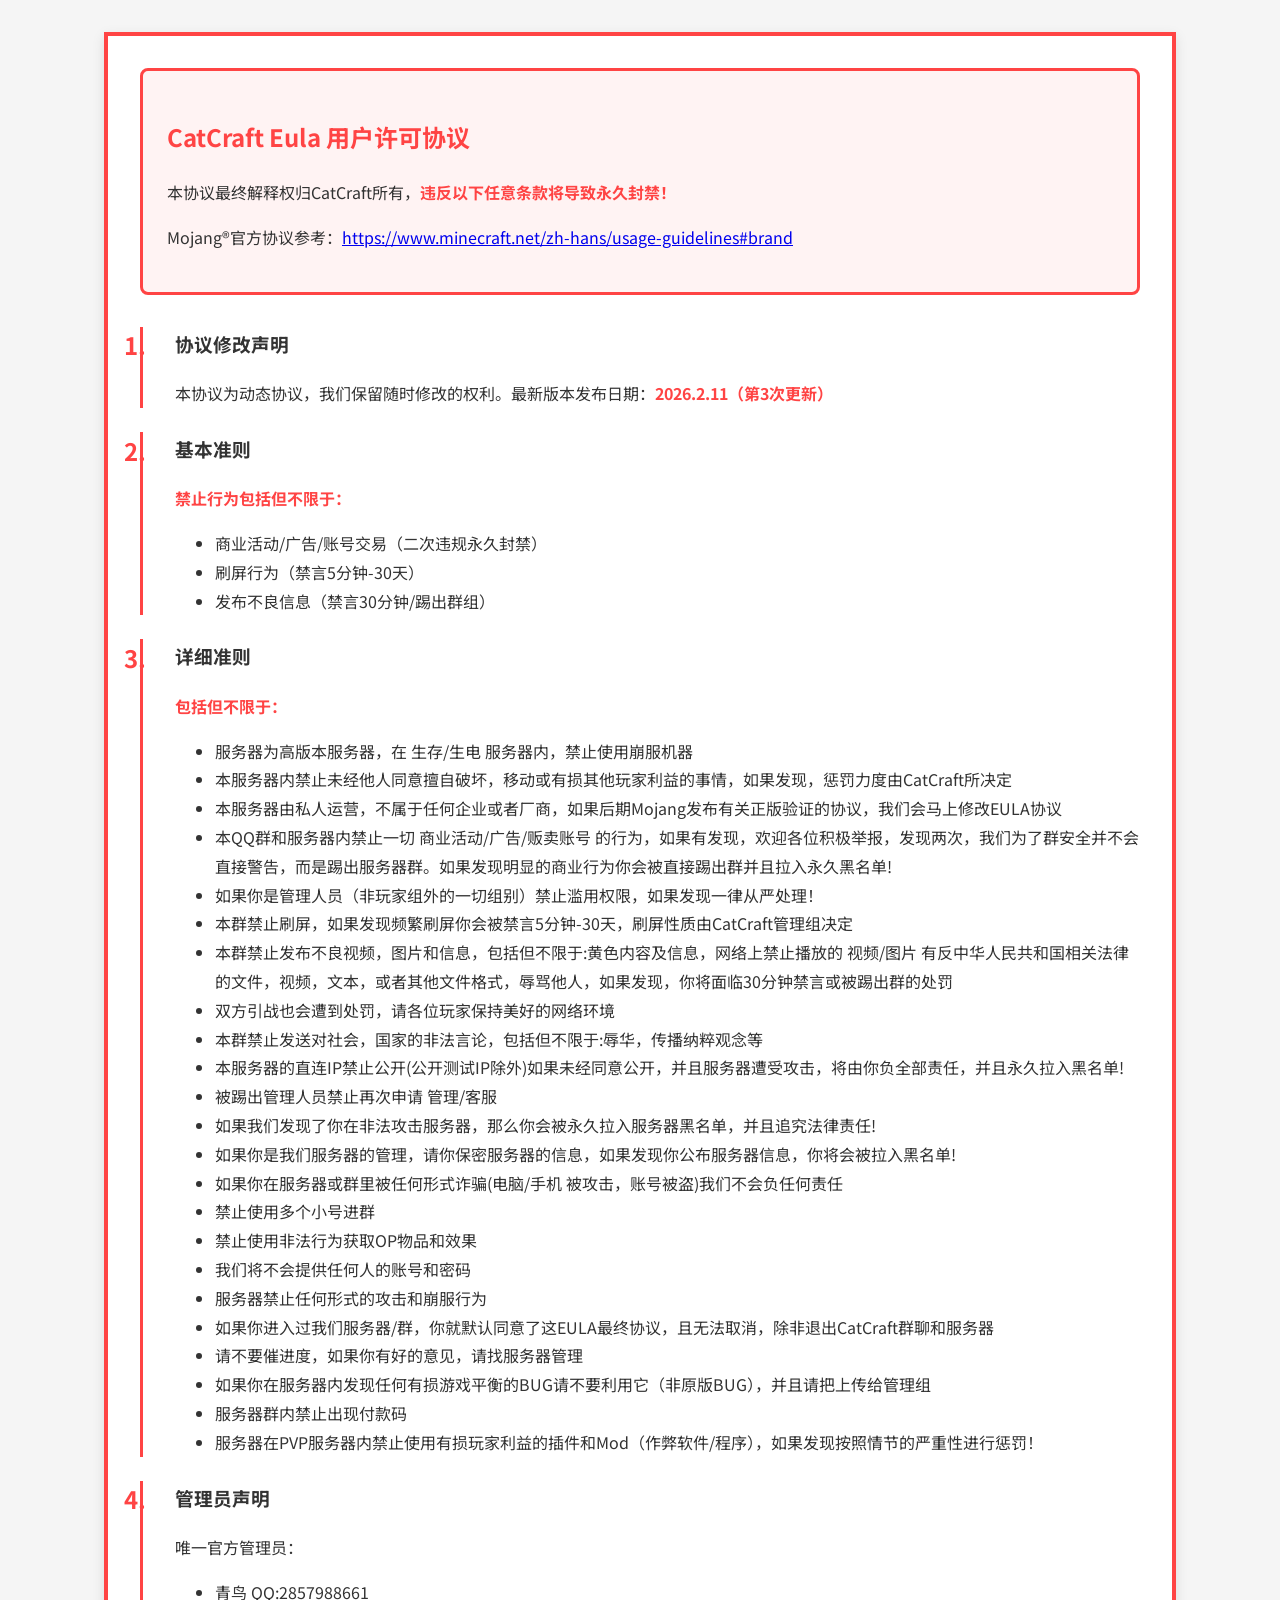
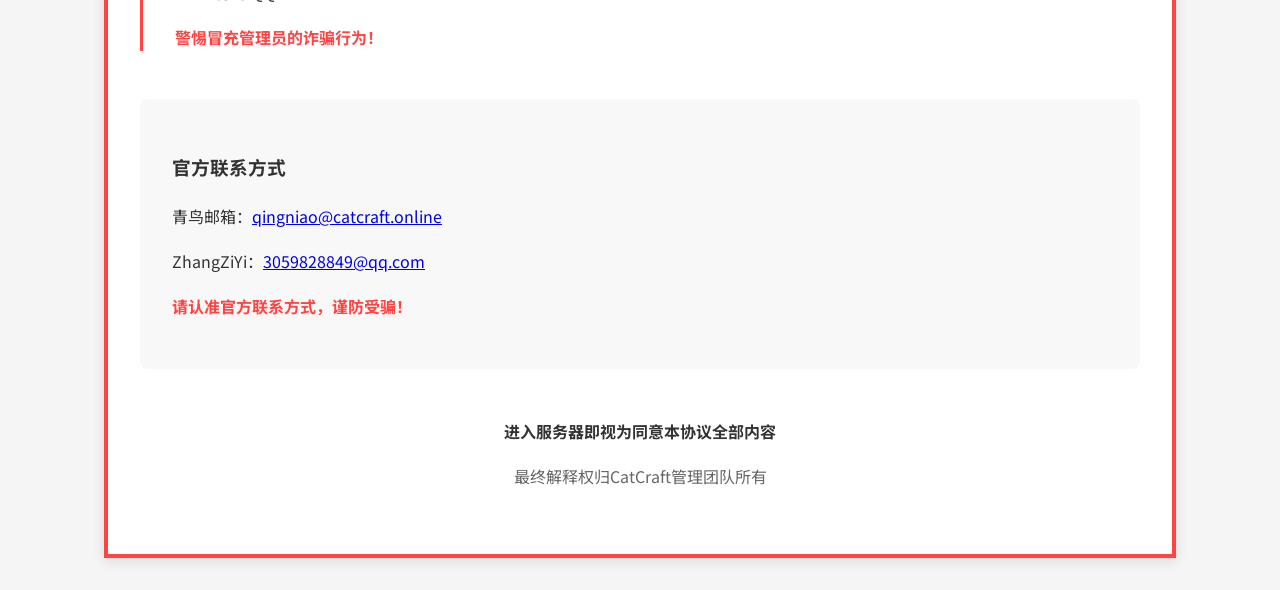
<file: CatCraftWeb/Eula/index.html>
<!DOCTYPE html>
<html lang="zh-CN">
<head>
    <meta charset="UTF-8">
    <meta name="viewport" content="width=device-width, initial-scale=1.0">
    <title>用户协议 - CatCraft服务器</title>
    <link href="https://fonts.googleapis.com/css2?family=Minecraft&family=Noto+Sans+SC:wght@300;400;500;700&display=swap" rel="stylesheet">
    <style>
        :root {
            --primary-color: #FF4444;
            --secondary-color: #3d3d3d;
            --warning-color: #ffd83d;
        }

        body {
            background: #f5f5f5;
            font-family: 'Noto Sans SC', sans-serif;
            line-height: 1.8;
            color: #333;
        }

        .container {
            max-width: 1000px;
            margin: 2rem auto;
            padding: 2rem;
            background: white;
            border: 4px solid var(--primary-color);
            box-shadow: 0 4px 12px rgba(0,0,0,0.1);
        }

        .warning-header {
            background: #fff3f3;
            border: 3px solid var(--primary-color);
            padding: 1.5rem;
            margin-bottom: 2rem;
            border-radius: 8px;
        }

        .clause-section {
            margin: 2rem 0;
            counter-reset: clause;
        }

        .clause-item {
            margin: 1.5rem 0;
            padding-left: 2rem;
            border-left: 3px solid var(--primary-color);
            position: relative;
        }

        .clause-item::before {
            counter-increment: clause;
            content: counter(clause) ".";
            position: absolute;
            left: -1.2rem;
            top: -0.2rem;
            font-size: 1.5em;
            color: var(--primary-color);
            font-weight: bold;
        }

        .highlight-red {
            color: var(--primary-color);
            font-weight: 700;
        }

        .contact-box {
            background: #f8f8f8;
            padding: 2rem;
            margin: 3rem 0;
            border-radius: 8px;
        }
    </style>
</head>
<body>
<div class="container">
    <div class="warning-header">
        <h2 style="color: var(--primary-color);">CatCraft Eula 用户许可协议</h2>
        <p>本协议最终解释权归CatCraft所有，<span class="highlight-red">违反以下任意条款将导致永久封禁！</span></p>
        <p>Mojang®官方协议参考：<a href="https://www.minecraft.net/zh-hans/usage-guidelines#brand" target="_blank">https://www.minecraft.net/zh-hans/usage-guidelines#brand</a></p>
    </div>

    <div class="clause-section">
        <!-- 条款1-22 按顺序排列 -->
        <div class="clause-item">
            <h3>协议修改声明</h3>
            <p>本协议为动态协议，我们保留随时修改的权利。最新版本发布日期：<span class="highlight-red">2026.2.11（第3次更新）</span></p>
        </div>

        <div class="clause-item">
            <h3>基本准则</h3>
            <p><span class="highlight-red">禁止行为包括但不限于：</span></p>
            <ul>
                <li>商业活动/广告/账号交易（二次违规永久封禁）</li>
                <li>刷屏行为（禁言5分钟-30天）</li>
                <li>发布不良信息（禁言30分钟/踢出群组）</li>
            </ul>
        </div>

        <div class="clause-item">
            <h3>详细准则</h3>
            <p><span class="highlight-red">包括但不限于：</span></p>
            <ul>
                <li>服务器为高版本服务器，在 生存/生电 服务器内，禁止使用崩服机器</li>
                <li>本服务器内禁止未经他人同意擅自破坏，移动或有损其他玩家利益的事情，如果发现，惩罚力度由CatCraft所决定</li>
                <li>本服务器由私人运营，不属于任何企业或者厂商，如果后期Mojang发布有关正版验证的协议，我们会马上修改EULA协议</li>
                <li>本QQ群和服务器内禁止一切 商业活动/广告/贩卖账号 的行为，如果有发现，欢迎各位积极举报，发现两次，我们为了群安全并不会直接警告，而是踢出服务器群。如果发现明显的商业行为你会被直接踢出群并且拉入永久黑名单!</li>
                <li>如果你是管理人员（非玩家组外的一切组别）禁止滥用权限，如果发现一律从严处理！</li>
                <li>本群禁止刷屏，如果发现频繁刷屏你会被禁言5分钟-30天，刷屏性质由CatCraft管理组决定</li>
                <li>本群禁止发布不良视频，图片和信息，包括但不限于:黄色内容及信息，网络上禁止播放的 视频/图片 有反中华人民共和国相关法律的文件，视频，文本，或者其他文件格式，辱骂他人，如果发现，你将面临30分钟禁言或被踢出群的处罚</li>
                <li>双方引战也会遭到处罚，请各位玩家保持美好的网络环境</li>
                <li>本群禁止发送对社会，国家的非法言论，包括但不限于:辱华，传播纳粹观念等</li>
                <li>本服务器的直连IP禁止公开(公开测试IP除外)如果未经同意公开，并且服务器遭受攻击，将由你负全部责任，并且永久拉入黑名单!</li>
                <li>被踢出管理人员禁止再次申请 管理/客服</li>
                <li>如果我们发现了你在非法攻击服务器，那么你会被永久拉入服务器黑名单，并且追究法律责任!</li>
                <li>如果你是我们服务器的管理，请你保密服务器的信息，如果发现你公布服务器信息，你将会被拉入黑名单!</li>
                <li>如果你在服务器或群里被任何形式诈骗(电脑/手机 被攻击，账号被盗)我们不会负任何责任</li>
                <li>禁止使用多个小号进群</li>
                <li>禁止使用非法行为获取OP物品和效果</li>
                <li>我们将不会提供任何人的账号和密码</li>
                <li>服务器禁止任何形式的攻击和崩服行为</li>
                <li>如果你进入过我们服务器/群，你就默认同意了这EULA最终协议，且无法取消，除非退出CatCraft群聊和服务器</li>
                <li>请不要催进度，如果你有好的意见，请找服务器管理</li>
                <li>如果你在服务器内发现任何有损游戏平衡的BUG请不要利用它（非原版BUG），并且请把上传给管理组</li>
                <li>服务器群内禁止出现付款码</li>
                <li>服务器在PVP服务器内禁止使用有损玩家利益的插件和Mod（作弊软件/程序），如果发现按照情节的严重性进行惩罚！</li>
            </ul>
        </div>


        <!-- 更多条款... -->

        <div class="clause-item">
            <h3>管理员声明</h3>
            <p>唯一官方管理员：</p>
            <ul>
                <li>青鸟 QQ:2857988661</li>
            </ul>
            <p class="highlight-red">警惕冒充管理员的诈骗行为！</p>
        </div>
    </div>

    <div class="contact-box">
        <h3>官方联系方式</h3>
        <p>青鸟邮箱：<a href="mailto:2857988661@qq.com">qingniao@catcraft.online</a></p>
        <p>ZhangZiYi：<a href="mailto:3059828849@qq.com">3059828849@qq.com</a></p>
        <p class="highlight-red">请认准官方联系方式，谨防受骗！</p>
    </div>

    <div style="text-align: center; margin: 2rem 0;">
        <p><strong>进入服务器即视为同意本协议全部内容</strong></p>
        <p style="color: #666;">最终解释权归CatCraft管理团队所有</p>
    </div>
</div>
</body>

</html>
</file>
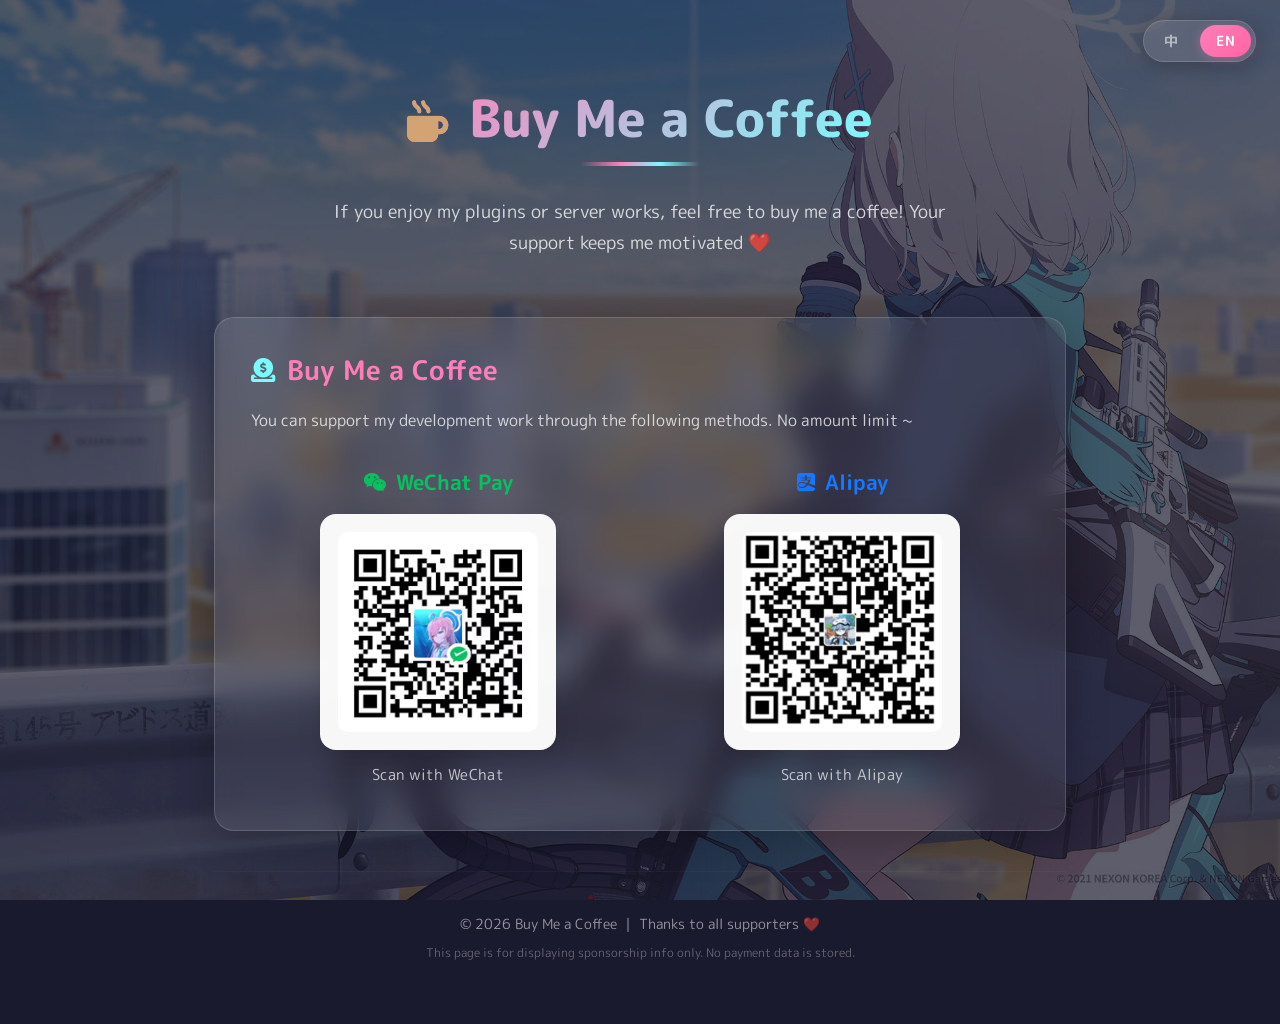
<file: CatCraftWeb/Buy_Me_a_Coffee/Buy_Me_a_Coffee.html>
<!DOCTYPE html>
<html lang="zh-CN">
<head>
    <meta charset="UTF-8" />
    <meta name="viewport" content="width=device-width, initial-scale=1.0" />
    <title>Buy Me a Coffee</title>
    <link rel="icon" href="./images/favicon.png" />
    <link rel="stylesheet" href="https://cdnjs.cloudflare.com/ajax/libs/font-awesome/6.4.0/css/all.min.css" />
    <link href="https://fonts.googleapis.com/css2?family=M+PLUS+Rounded+1c:wght@400;500;700;800&display=swap" rel="stylesheet" />
    <style>
        /* ===== 全局重置 & 变量 ===== */
        * {
            margin: 0;
            padding: 0;
            box-sizing: border-box;
        }

        :root {
            --primary: #ff7eb9;
            --secondary: #7afcff;
            --accent: #ff65a3;
            --dark: #1a1a2e;
            --light: #f9f9f9;
            --glass: rgba(255, 255, 255, 0.08);
            --border: rgba(255, 255, 255, 0.15);
            --shadow: rgba(0, 0, 0, 0.25);
            --radius: 20px;
            --transition: 0.35s cubic-bezier(0.4, 0, 0.2, 1);
        }

        body {
            font-family: 'M PLUS Rounded 1c', sans-serif;
            background-color: var(--dark);
            color: var(--light);
            min-height: 100vh;
            overflow-x: hidden;
            background-image: url('./DG/124177.jpg');
            background-size: cover;
            background-position: center;
            background-attachment: fixed;
            position: relative;
        }

        body::before {
            content: '';
            position: fixed;
            inset: 0;
            background: rgba(26, 26, 46, 0.70);
            z-index: 0;
            pointer-events: none;
        }

        /* ===== 通用容器 ===== */
        .container {
            position: relative;
            z-index: 1;
            max-width: 900px;
            margin: 0 auto;
            padding: 20px 24px 40px;
        }

        /* ===== 语言切换 ===== */
        .lang-switch {
            position: fixed;
            top: 20px;
            right: 24px;
            z-index: 999;
            display: flex;
            gap: 6px;
            background: rgba(255, 255, 255, 0.10);
            backdrop-filter: blur(12px);
            -webkit-backdrop-filter: blur(12px);
            border-radius: 40px;
            padding: 4px;
            border: 1px solid rgba(255, 255, 255, 0.15);
            box-shadow: 0 4px 20px rgba(0, 0, 0, 0.25);
        }

        .lang-btn {
            background: transparent;
            border: none;
            color: rgba(255, 255, 255, 0.55);
            font-size: 0.85rem;
            font-weight: 700;
            padding: 6px 16px;
            border-radius: 30px;
            cursor: pointer;
            transition: var(--transition);
            font-family: inherit;
            letter-spacing: 0.3px;
        }

        .lang-btn:hover {
            color: #fff;
            background: rgba(255, 255, 255, 0.08);
        }

        .lang-btn.active {
            color: #fff;
            background: linear-gradient(135deg, var(--primary), var(--accent));
            box-shadow: 0 2px 12px rgba(255, 126, 185, 0.35);
        }

        /* ===== 头部 ===== */
        header {
            text-align: center;
            padding: 60px 20px 30px;
        }

        .logo {
            font-size: 3.2rem;
            font-weight: 800;
            margin-bottom: 12px;
            background: linear-gradient(135deg, var(--primary), var(--secondary));
            -webkit-background-clip: text;
            background-clip: text;
            color: transparent;
            display: inline-block;
            position: relative;
            letter-spacing: -0.5px;
        }

        .logo i {
            font-size: 2.6rem;
            margin-right: 6px;
            color: #d4a373;
            background: none;
            -webkit-background-clip: unset;
            background-clip: unset;
        }

        .logo::after {
            content: '';
            position: absolute;
            bottom: -10px;
            left: 50%;
            transform: translateX(-50%);
            width: 120px;
            height: 4px;
            border-radius: 4px;
            background: linear-gradient(90deg, transparent, var(--primary), var(--secondary), transparent);
        }

        .subtitle {
            font-size: 1.15rem;
            margin-top: 28px;
            opacity: 0.92;
            max-width: 620px;
            margin-left: auto;
            margin-right: auto;
            line-height: 1.7;
            font-weight: 400;
            color: rgba(255, 255, 255, 0.85);
        }

        .subtitle .heart {
            color: var(--primary);
            display: inline-block;
            animation: pulse 1.6s ease-in-out infinite;
        }

        /* ===== 毛玻璃卡片 ===== */
        .glass-card {
            background: var(--glass);
            backdrop-filter: blur(14px);
            -webkit-backdrop-filter: blur(14px);
            border-radius: var(--radius);
            border: 1px solid var(--border);
            padding: 32px 36px;
            margin: 28px 0;
            box-shadow: 0 8px 40px var(--shadow);
            transition: transform var(--transition), box-shadow var(--transition);
        }

        .glass-card:hover {
            transform: translateY(-4px);
            box-shadow: 0 16px 56px rgba(0, 0, 0, 0.30);
        }

        .section-title {
            font-size: 1.7rem;
            font-weight: 700;
            margin-bottom: 18px;
            display: flex;
            align-items: center;
            gap: 12px;
            color: var(--primary);
        }

        .section-title i {
            font-size: 1.5rem;
            color: var(--secondary);
        }

        .section-desc {
            font-size: 0.98rem;
            opacity: 0.8;
            margin-bottom: 22px;
            line-height: 1.6;
        }

        /* ===== 支付方式 ===== */
        .payment-section {
            display: flex;
            flex-wrap: wrap;
            gap: 30px;
            justify-content: center;
            margin-top: 10px;
        }

        .payment-method {
            flex: 1;
            min-width: 260px;
            max-width: 380px;
            text-align: center;
            padding: 12px 0;
        }

        .payment-title {
            font-size: 1.3rem;
            font-weight: 700;
            margin-bottom: 16px;
            display: flex;
            align-items: center;
            justify-content: center;
            gap: 10px;
        }

        .payment-title.wechat {
            color: #07c160;
        }
        .payment-title.alipay {
            color: #1677ff;
        }

        .qrcode-container {
            background: rgba(255, 255, 255, 0.96);
            border-radius: 16px;
            padding: 18px;
            display: inline-block;
            box-shadow: 0 6px 24px rgba(0, 0, 0, 0.12);
            transition: transform var(--transition), box-shadow var(--transition);
        }

        .qrcode-container:hover {
            transform: scale(1.02);
            box-shadow: 0 10px 36px rgba(0, 0, 0, 0.20);
        }

        .qrcode {
            width: 200px;
            height: 200px;
            border-radius: 10px;
            display: flex;
            align-items: center;
            justify-content: center;
            margin: 0 auto;
            overflow: hidden;
        }

        .qrcode img {
            width: 100%;
            height: 100%;
            object-fit: contain;
            display: block;
        }

        .payment-desc {
            margin-top: 14px;
            font-size: 0.92rem;
            opacity: 0.75;
            letter-spacing: 0.3px;
        }

        .payment-desc i {
            margin-right: 6px;
        }

        /* ===== 页脚 ===== */
        footer {
            text-align: center;
            padding: 40px 20px 20px;
            margin-top: 40px;
            border-top: 1px solid rgba(255, 255, 255, 0.06);
            font-size: 0.85rem;
            opacity: 0.55;
            line-height: 1.8;
        }

        footer .footer-heart {
            color: var(--primary);
        }

        /* ===== 动画 ===== */
        @keyframes float {
            0%,
            100% {
                transform: translateY(0);
            }
            50% {
                transform: translateY(-10px);
            }
        }

        @keyframes pulse {
            0%,
            100% {
                transform: scale(1);
            }
            50% {
                transform: scale(1.15);
            }
        }

        .floating {
            animation: float 5s ease-in-out infinite;
        }

        /* ===== 响应式 ===== */
        @media (max-width: 768px) {
            .container {
                padding: 16px;
            }

            .lang-switch {
                top: 14px;
                right: 16px;
                padding: 3px;
            }

            .lang-btn {
                font-size: 0.75rem;
                padding: 5px 12px;
            }

            .logo {
                font-size: 2.4rem;
            }
            .logo i {
                font-size: 2rem;
            }

            .subtitle {
                font-size: 1rem;
                padding: 0 6px;
            }

            .glass-card {
                padding: 22px 18px;
                margin: 18px 0;
            }

            .section-title {
                font-size: 1.35rem;
            }

            .payment-method {
                min-width: 100%;
                max-width: 100%;
            }

            .qrcode {
                width: 160px;
                height: 160px;
            }
        }

        @media (max-width: 480px) {
            .logo {
                font-size: 1.9rem;
            }
            .logo i {
                font-size: 1.6rem;
            }
            .subtitle {
                font-size: 0.92rem;
            }
            .section-title {
                font-size: 1.2rem;
            }
            .qrcode {
                width: 140px;
                height: 140px;
            }
            .payment-title {
                font-size: 1.1rem;
            }
            .glass-card {
                padding: 18px 14px;
            }
        }
    </style>
</head>
<body>

    <!-- ===== 语言切换 ===== -->
    <div class="lang-switch" role="group" aria-label="语言切换">
        <button class="lang-btn active" data-lang="zh" aria-label="切换到中文">中</button>
        <button class="lang-btn" data-lang="en" aria-label="Switch to English">EN</button>
    </div>

    <!-- ===== 主容器 ===== -->
    <div class="container">

        <!-- ===== 头部 ===== -->
        <header>
            <h1 class="logo floating">
                <i class="fas fa-mug-hot"></i> <span data-i18n="title">Buy Me a Coffee</span>
            </h1>
            <p class="subtitle" data-i18n="subtitle">
                如果你喜欢我的插件或服务端作品，欢迎请我喝杯咖啡！你的支持是我持续开发的动力 <span class="heart">❤️</span>
            </p>
        </header>

        <!-- ===== 支付方式 ===== -->
        <section class="glass-card">
            <h2 class="section-title">
                <i class="fas fa-donate"></i> <span data-i18n="supportTitle">请我喝咖啡</span>
            </h2>
            <p class="section-desc" data-i18n="supportDesc">
                您可以通过以下方式支持我的开发工作，没有金额限制喵 ~
            </p>

            <div class="payment-section">
                <!-- 微信 -->
                <div class="payment-method">
                    <h3 class="payment-title wechat">
                        <i class="fab fa-weixin"></i> <span data-i18n="wechat">微信支付</span>
                    </h3>
                    <div class="qrcode-container">
                        <div class="qrcode">
                            <img src="./WeChat/We.png" alt="微信收款二维码" />
                        </div>
                    </div>
                    <p class="payment-desc" data-i18n="wechatDesc">
                        <i class="fas fa-qrcode"></i> 打开微信扫描二维码
                    </p>
                </div>

                <!-- 支付宝 -->
                <div class="payment-method">
                    <h3 class="payment-title alipay">
                        <i class="fab fa-alipay"></i> <span data-i18n="alipay">支付宝</span>
                    </h3>
                    <div class="qrcode-container">
                        <div class="qrcode">
                            <img src="./WeChat/Zhi.png" alt="支付宝收款二维码" />
                        </div>
                    </div>
                    <p class="payment-desc" data-i18n="alipayDesc">
                        <i class="fas fa-qrcode"></i> 打开支付宝扫描二维码
                    </p>
                </div>
            </div>
        </section>

        <!-- ===== 页脚 ===== -->
        <footer>
            <p data-i18n="footer">© 2026 Buy Me a Coffee &nbsp;|&nbsp; 感谢每一位支持者 <span class="footer-heart">❤️</span></p>
            <p data-i18n="footerSub" style="margin-top:6px; font-size:0.75rem; opacity:0.6;">
                本页面仅用于展示赞助信息，不存储任何支付数据
            </p>
        </footer>
    </div>

    <script>
        // ============================================================
        //  1. 多语言文案
        // ============================================================
        const i18n = {
            zh: {
                title: 'Buy Me a Coffee',
                subtitle: '如果你喜欢我的插件或服务端作品，欢迎请我喝杯咖啡！你的支持是我持续开发的动力 ❤️',
                supportTitle: '请我喝咖啡',
                supportDesc: '您可以通过以下方式支持我的开发工作，没有金额限制喵 ~',
                wechat: '微信支付',
                alipay: '支付宝',
                wechatDesc: '打开微信扫描二维码',
                alipayDesc: '打开支付宝扫描二维码',
                footer: '© 2026 Buy Me a Coffee ｜ 感谢每一位支持者 ❤️',
                footerSub: '本页面仅用于展示赞助信息，不存储任何支付数据',
            },
            en: {
                title: 'Buy Me a Coffee',
                subtitle: 'If you enjoy my plugins or server works, feel free to buy me a coffee! Your support keeps me motivated ❤️',
                supportTitle: 'Buy Me a Coffee',
                supportDesc: 'You can support my development work through the following methods. No amount limit ~',
                wechat: 'WeChat Pay',
                alipay: 'Alipay',
                wechatDesc: 'Scan with WeChat',
                alipayDesc: 'Scan with Alipay',
                footer: '© 2026 Buy Me a Coffee ｜ Thanks to all supporters ❤️',
                footerSub: 'This page is for displaying sponsorship info only. No payment data is stored.',
            }
        };

        // ============================================================
        //  2. 状态
        // ============================================================
        let currentLang = 'zh';

        // ============================================================
        //  3. DOM 引用
        // ============================================================
        const langBtns = document.querySelectorAll('.lang-btn');

        // ============================================================
        //  4. 更新文案
        // ============================================================
        function updateTexts() {
            const t = i18n[currentLang];
            document.querySelectorAll('[data-i18n]').forEach(el => {
                const key = el.getAttribute('data-i18n');
                if (key && t[key] !== undefined) {
                    el.textContent = t[key];
                }
            });
        }

        // ============================================================
        //  5. 切换语言
        // ============================================================
        function setLanguage(lang) {
            if (lang === currentLang) return;
            currentLang = lang;

            langBtns.forEach(btn => {
                btn.classList.toggle('active', btn.dataset.lang === lang);
            });

            updateTexts();
            document.documentElement.lang = lang === 'zh' ? 'zh-CN' : 'en';
        }

        // ============================================================
        //  6. 检测浏览器语言
        // ============================================================
        function detectBrowserLang() {
            const langs = navigator.languages || [navigator.language];
            for (const l of langs) {
                if (l.startsWith('zh')) return 'zh';
                if (l.startsWith('en')) return 'en';
            }
            return 'zh';
        }

        // ============================================================
        //  7. 初始化
        // ============================================================
        document.addEventListener('DOMContentLoaded', function() {
            // 语言切换事件
            langBtns.forEach(btn => {
                btn.addEventListener('click', function() {
                    setLanguage(this.dataset.lang);
                });
            });

            // 自动检测并设置语言
            const detected = detectBrowserLang();
            setLanguage(detected);
        });
    </script>

</body>
</html>
</file>
